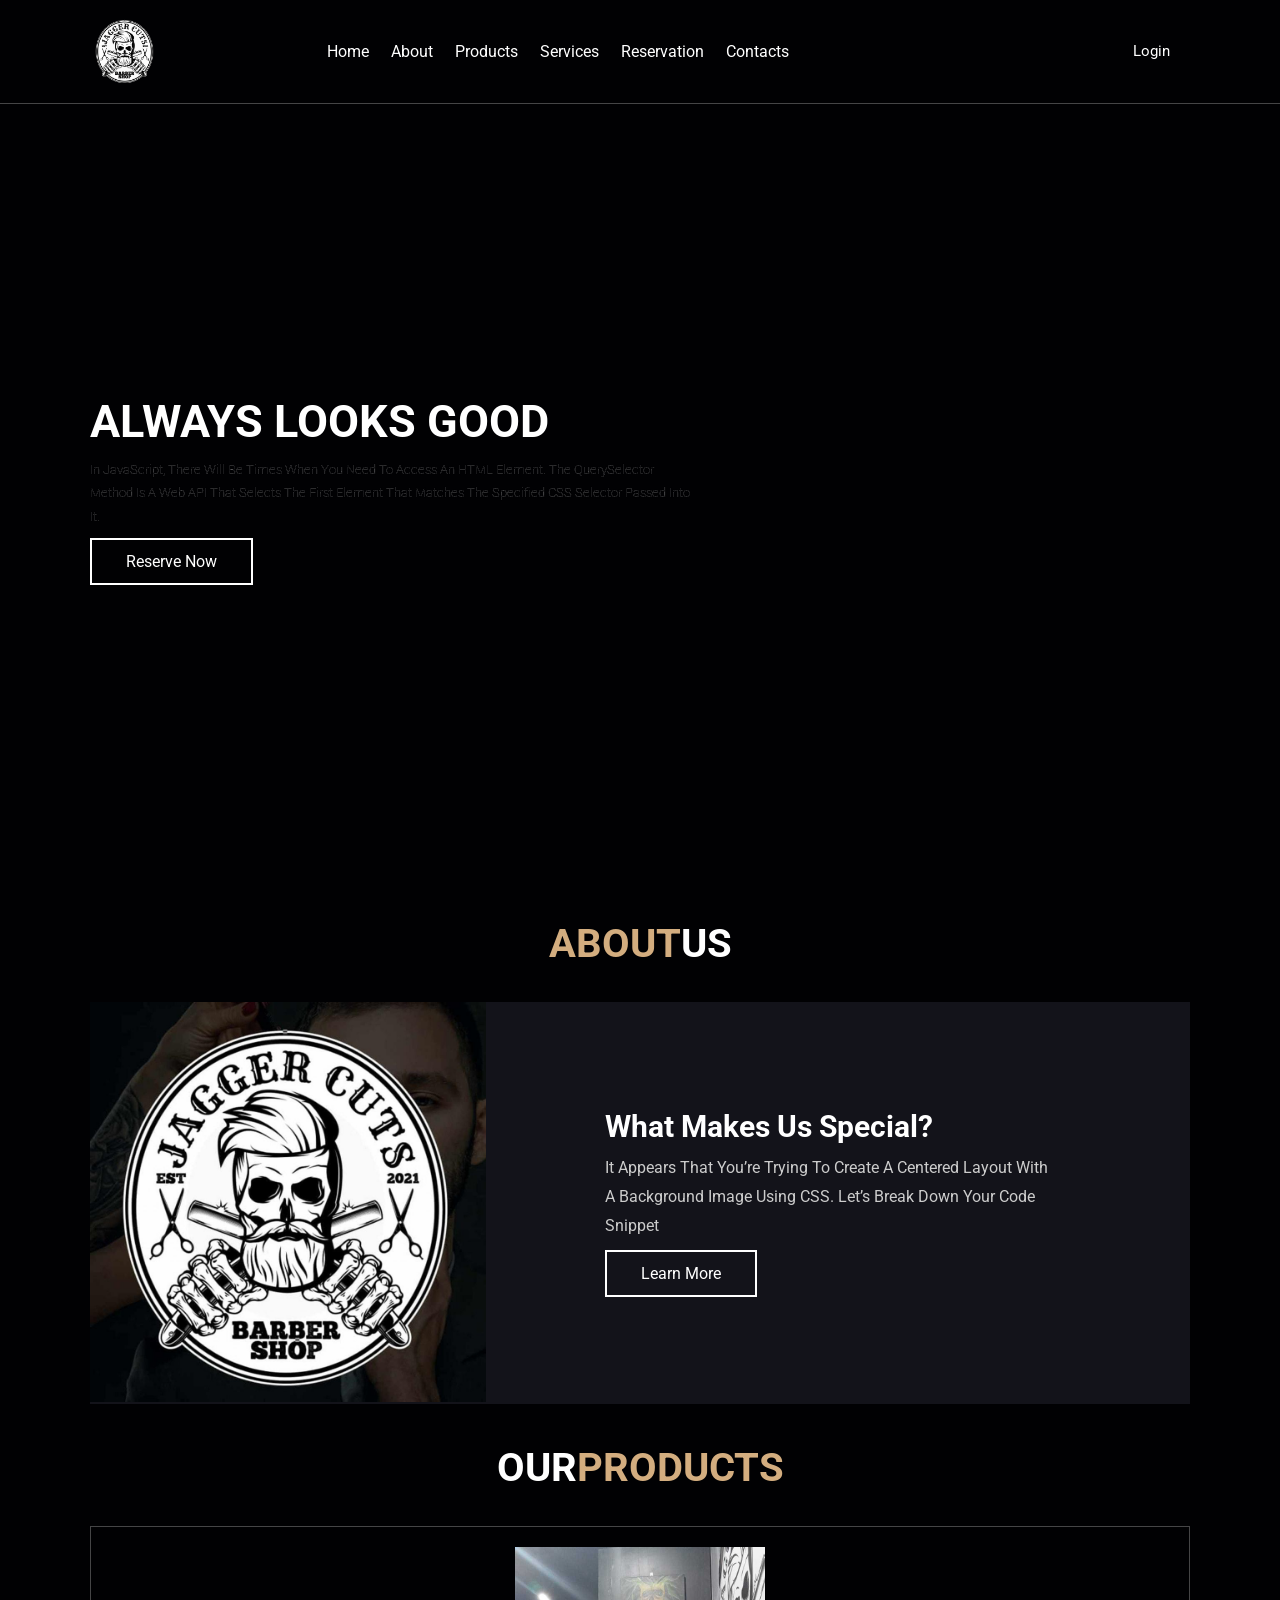
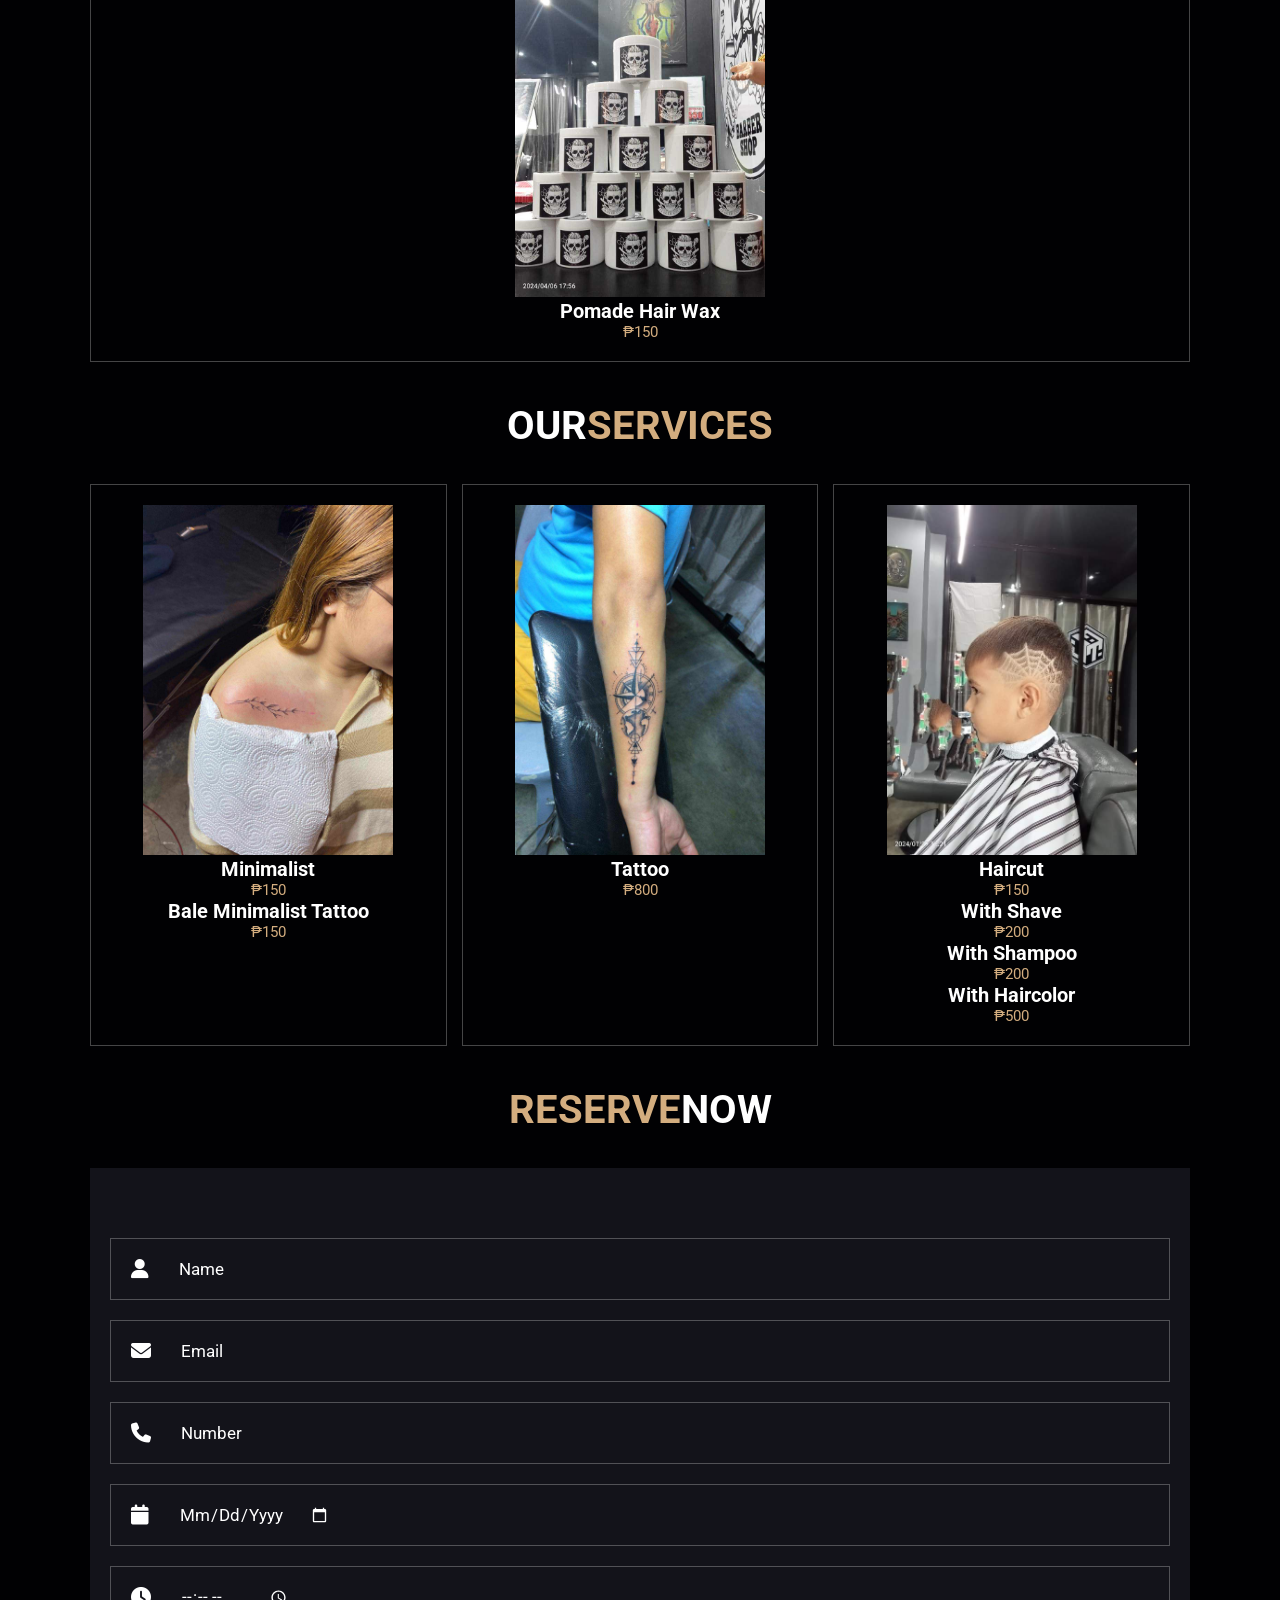
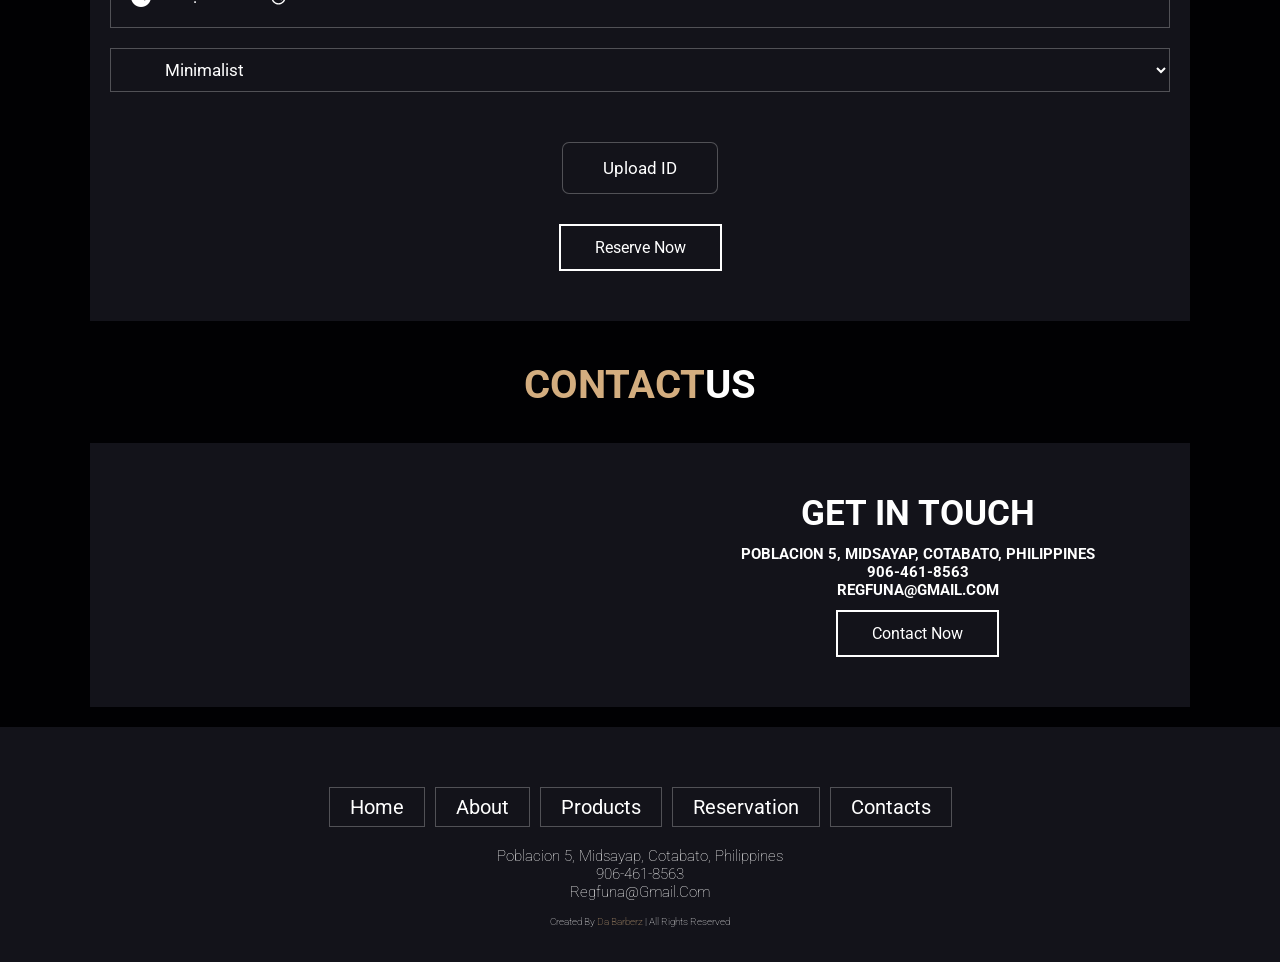
<file: index.html>
<!DOCTYPE html>
<html lang="en">
<head>
    <meta charset="UTF-8">
    <meta http-equiv="X-UA-Compatible" content="IE=edge">
    <meta name="viewport" content="width=device-width, inital-scale=1.0">
    <title>Jagger Cuts and Tattoo</title>
    
    <!--website's icon-->
    <link rel="icon" type="image/png" href="images-folder/logo.png">

    <!--font awesome cdn link-->
    <link rel="stylesheet" href="https://cdnjs.cloudflare.com/ajax/libs/font-awesome/6.5.1/css/all.min.css">
    
    <!---custom css file link---->
    <link rel="stylesheet" href="styles.css">

</head>
<body>
    
<!----header section starts---->

<header class="header">

    <a href="#" class="logo">
        <img src="images-folder/logo.png" width="70px">
    </a>

    <nav class="navbar">
        <a href="#home">home</a>
        <a href="#about">about</a>
        <a href="#products">products</a>
        <a href="#services">services</a>
        <a href="#booking">reservation</a>
        <a href="#contacts">contacts</a>
    </nav>

        <div class="icons">
            <div class="fas fa-bars" id="menu-btn">
            </div>
        </div>
    <div class="navbar1">
        <a href="#" onclick="showPersonDetails()">Login</a>
    </div>

    <div id="personModal" class="modal">
        <span class="close-btn" onclick="closePersonDetails()">&times;</span>

        <div id="loginModal">
            <div class="modal-content">
                <h2>Choose Login Type</h2>
        
                <button id="adminLoginBtn">Admin Login</button>
                <button id="userLoginBtn">User Login</button>
                <button id="ownerLoginBtn">Owner Login</button>
        
                <!-- Admin Login Form -->
                <div id="adminLoginForm" style="display:none;">
                    <h2>Admin Login Form</h2>
                    <form id="adminForm">
                        <input type="text" id="adminUsername" placeholder="Username">
                        <input type="password" id="adminPassword" placeholder="Password">
                        <button type="button" onclick="login('admin')">Login</button>
                    </form>
                </div>
                
                <!-- User Login Form -->
                <div id="userLoginForm" style="display:none;">
                    <h2>User Login Form</h2>
                    <form id="userForm">
                        <input type="text" id="userUsername" placeholder="Username">
                        <input type="password" id="userPassword" placeholder="Password">
                        <button type="button" onclick="login('user')">Login</button>
                    </form>
                </div>
        
                <!-- Owner Login Form -->
                <div id="ownerLoginForm" style="display:none;">
                    <h2>Owner Login Form</h2>
                    <form id="ownerForm">
                        <input type="text" id="ownerUsername" placeholder="Username">
                        <input type="password" id="ownerPassword" placeholder="Password">
                        <button type="button" onclick="login('owner')">Login</button>
                    </form>
                </div>
            </div>
        </div>
    </div>
</header>

<!---header section ends-->

<!---home section starts-->

<section class="home" id="home">

    <div class="content">
        <h3>Always looks good</h3>
        <p>In JavaScript, there will be times when you need to access an HTML element. The querySelector method is a web API that selects the first element that matches the specified CSS selector passed into it.</p>
        <a href="#booking" class="btn">Reserve Now</a>
    </div>
</section>

<!---home section ends-->

<!---about section starts-->

<section class="about" id="about">

    <h1 class="heading"><span>about</span>us</h1>

    <div class="row">

        <div class="image">
            <img src="images-folder/logo_1.jpg" width="400px">
        </div>

        <div class="content">
            <h3>What makes us special?</h3>
            <p>It appears that you’re trying to create a centered layout with a background image using CSS. Let’s break down your code snippet</p>
            <div class="hidden" id="additional-info">
                <p>This is additional information that slides down when you click on "Learn More".</p>
            </div>
            <a href="#" class="btn" id="learn-more-btn">Learn More</a>
        </div>

    </div>
</section>
<!---about section ends-->


<!---products section starts----->

<section class="products" id="products">

    <h1 class="heading">our<span>products</span></h1>

    <div class="box-container">
        <!--
        <div class="box">
            <div class="image">
                <img src="c:\Users\elvie\Downloads\afee0b4bec89fc7a9f8c9cb0728245f2.jpg" width="250px" height="350px" alt="">
            </div>
            <div class="content">
                <h3> hair wax</h3>
                <div class="stars">
                    <i class="fas fa-star"></i>
                    <i class="fas fa-star"></i>
                    <i class="fas fa-star"></i>
                    <i class="fas fa-star"></i>
                    <i class="fas fa-star-half-alt"></i>
                </div>
            <div class="price">₱200</div>
            </div>
        </div>
        -->

        <div class="box">
            <div class="image">
                <img src="images-folder/product-1.jpg" width="250px" height="350px" alt="">
            </div>
            <div class="content">
                <h3>Pomade Hair Wax</h3>
                
            <div class="price">₱150</div>
            </div>
        </div>

        <!--
        <div class="box">
            <div class="image">
                <img src="c:\Users\elvie\Downloads\afee0b4bec89fc7a9f8c9cb0728245f2.jpg" width="250px" height="350px" alt="">
            </div>
            <div class="content">
                <h3> mug</h3>
                <div class="stars">
                    <i class="fas fa-star"></i>
                    <i class="fas fa-star"></i>
                    <i class="fas fa-star"></i>
                    <i class="fas fa-star-half-alt"></i>
                </div>
            <div class="price">₱100</div>
            </div>
        </div>
        -->
    </div>
</section>


<!---products section ends----->

<!---services section starts----->
<section class="services" id="services"> 

    <h1 class="heading"> our<span>services</span></h1>

    <div class="box-container">

        <div class="box">
            <img src="images-folder/minimalist.jpg" width="250px" height="350px" alt="">
            <h3>Minimalist</h3>
            <div class="price">₱150</div>
            <h3>Bale Minimalist Tattoo</h3>
            <div class="price">₱150</div>
        </div>
        <div class="box">
            <img src="images-folder/tattoo.jpg" width="250px" height="350px" alt="">
            <h3>Tattoo</h3>
            <div class="price">₱800</div>
        </div>
        <div class="box">
            <img src="images-folder/service.jpg" width="250px" height="350px" alt="">
            <h3>Haircut</h3>
            <div class="price">₱150</div>
            <h3>With shave</h3>
            <div class="price">₱200</div>
            <h3>With shampoo</h3>
            <div class="price">₱200</div>
            <h3>With haircolor</h3>
            <div class="price">₱500</div>
        </div>
        
    </div>
</section>

 
<!---services section ends----->

<!---booking section starts----->

<section class="booking" id="booking">

    <h1 class="heading"> <span>reserve</span>now</h1>

    <div class="row">
        <form action="" method="post">
            <div class="inputBox">
                <span class="fas fa-user"></span>
                <input type="text" name="name" placeholder="Name">
            </div>

            <div class="inputBox">
                <span class="fas fa-envelope"></span>
                <input type="email" name="email" placeholder="Email">
            </div>

            <div class="inputBox">
                <span class="fas fa-phone"></span>
                <input type="tel" name="number" placeholder="Number">
            </div>

            <div class="inputWithIcon">
                <label for="availability" class="date-picker-label">
                    <span class="fas fa-calendar"></span>
                    <input type="date" id="availability" name="availability" placeholder="Availability">
                </label>
            </div>

            <div class="inputWithIcon">
                <label for="time" class="time-picker-label">
                    <span class="fas fa-clock time-picker-icon"></span>
                    <input type="time" id="time" name="time" placeholder="Time">
                </label>
            </div>

            <div class="inputBox">
                <span class="fas fa-bar"></span>
                <select id="services">
                    <option value="1">Minimalist</option>
                    <option value="2">Bale Minimalist Tattoo</option>
                    <option value="3">Tattoo</option>
                    <option value="4">HairCut</option>
                    <option value="5">HairCut with shave</option>
                    <option value="6">Haircut wiht haircolor</option>
                    <option value="7">HairCut with shampoo</option>
                </select>
            </div>

            <div class="upload-container">
                <label for="file-upload" class="custom-button">Upload ID</label>
                <input type="file" id="file-upload" accept="image/" onchange="previewImage(event)">
            </div>

            <div id="image-preview"></div>

            <button type="submit" name="send" class="btn">Reserve Now</button>
        </form>
    </div>
</section>
   
<!---booking ends here--->

<!---contact section starts----->

<section class="contacts" id="contacts">

    <h1 class="heading"> <span>contact</span>us</h1>

    <div class="row">

        <iframe class="map" src="https://www.google.com/maps/embed?pb=!1m17!1m12!1m3!1d247.39745675318113!2d124.53892297913605!3d7.199782656765955!2m3!1f0!2f0!3f0!3m2!1i1024!2i768!4f13.1!3m2!1m1!2zN8KwMTEnNTkuNiJOIDEyNMKwMzInMjEuMCJF!5e0!3m2!1sen!2sph!4v1709469690633!5m2!1sen!2sph" allowfullscreen="" loading="lazy"></iframe>
    
        <form action="" method="post" class="contacts"> 
            <h4>Get in touch</h4>
            <br>
            <div class="inputBox">
                <h3>Poblacion 5, Midsayap, Cotabato, Philippines</h3>
                <h3>906-461-8563</h3>
                <h3>regfuna@gmail.com</h3>
            </div>
            <br>
            <button type="submit" name="send" class="btn">Contact now</button>
        </form>

    </div>
</section>

<!---contact section ends----->

<!---footer section starts----->

<section class="footer">

    <div class="share">
        
    </div>

    <div class="links">
        <a href="#">home</a>
        <a href="#">about</a>
        <a href="#">products</a>
        <a href="#">reservation</a>
        <a href="#">contacts</a>
    </div>
    <div class="contact">
       <h3> Poblacion 5, Midsayap, Cotabato, Philippines</h3>
       <h3> 906-461-8563</h3>
       <h3> regfuna@gmail.com</h3>
    </div>
    <div class="credit">created by <span>da barberz</span> | all rights reserved</div>
</section>





<!----custom js file link---->
<script src="script.js"></script>

</body>
</html>
</file>
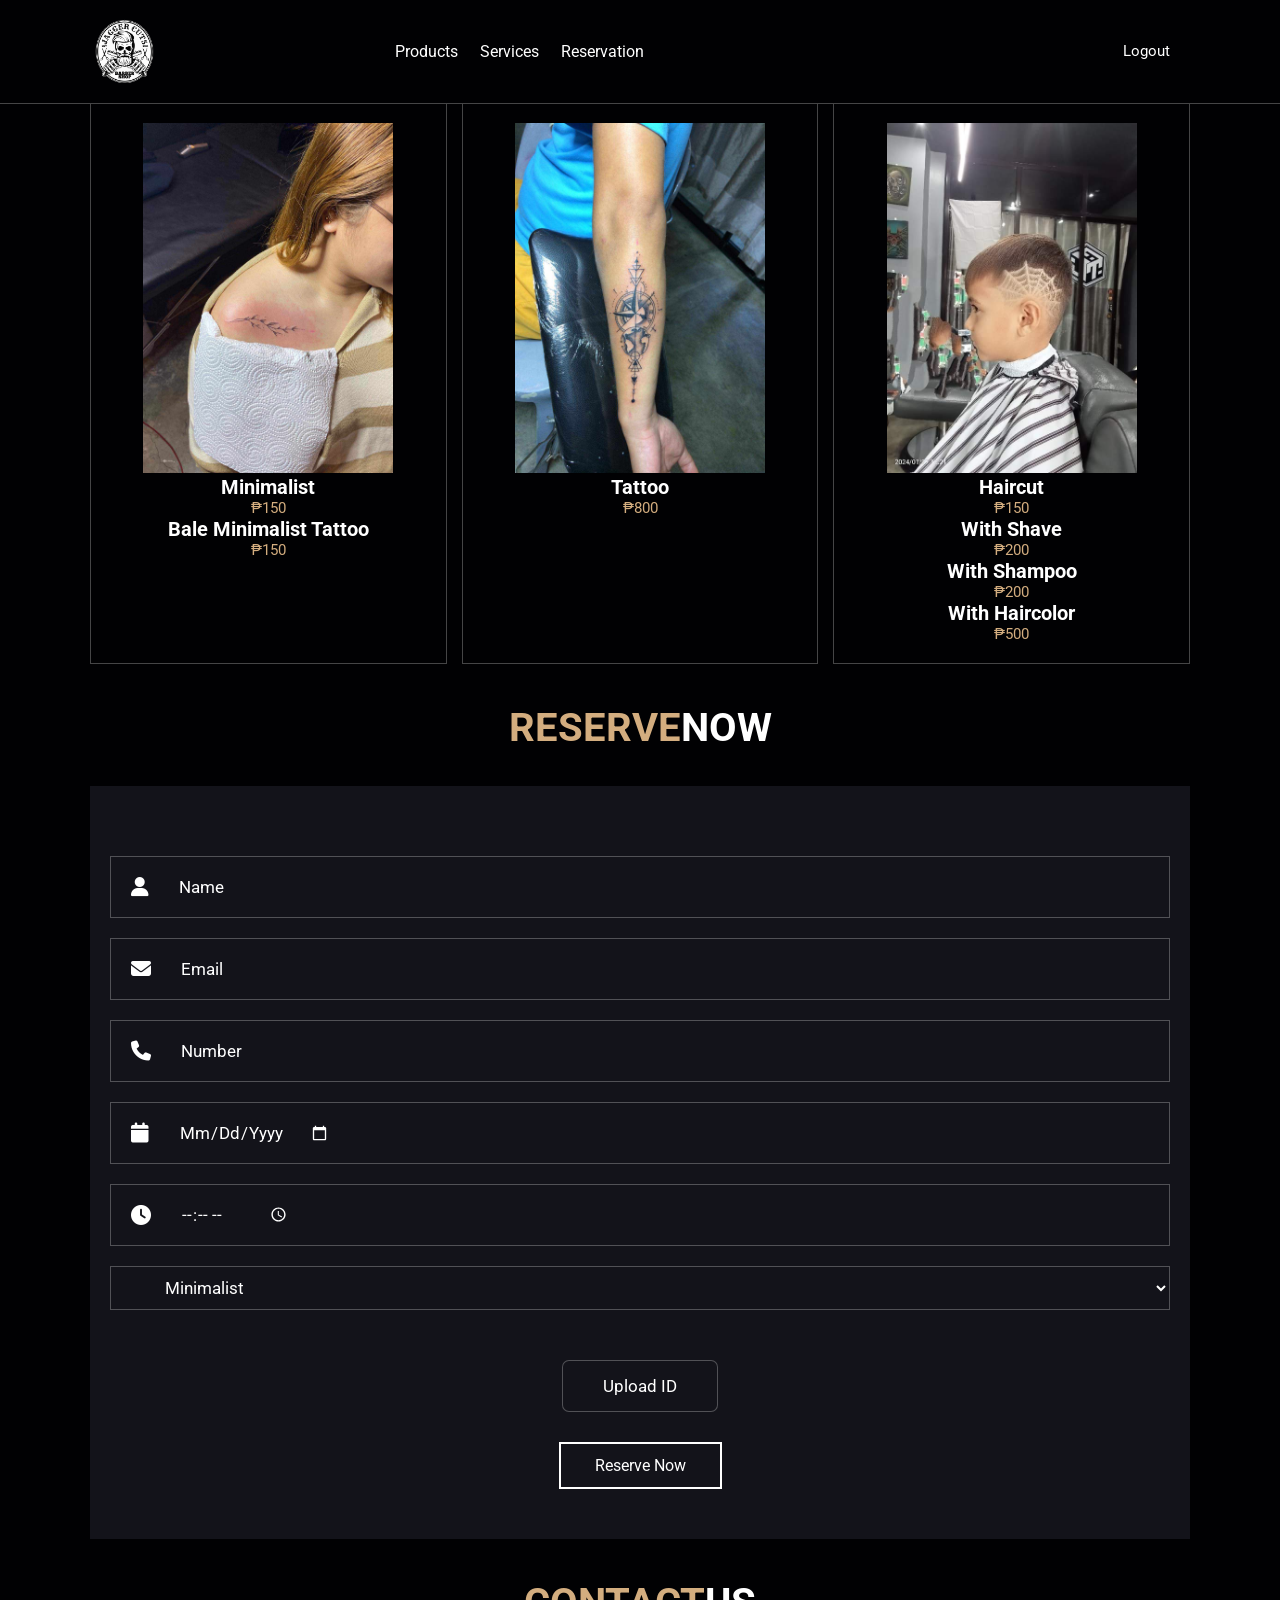
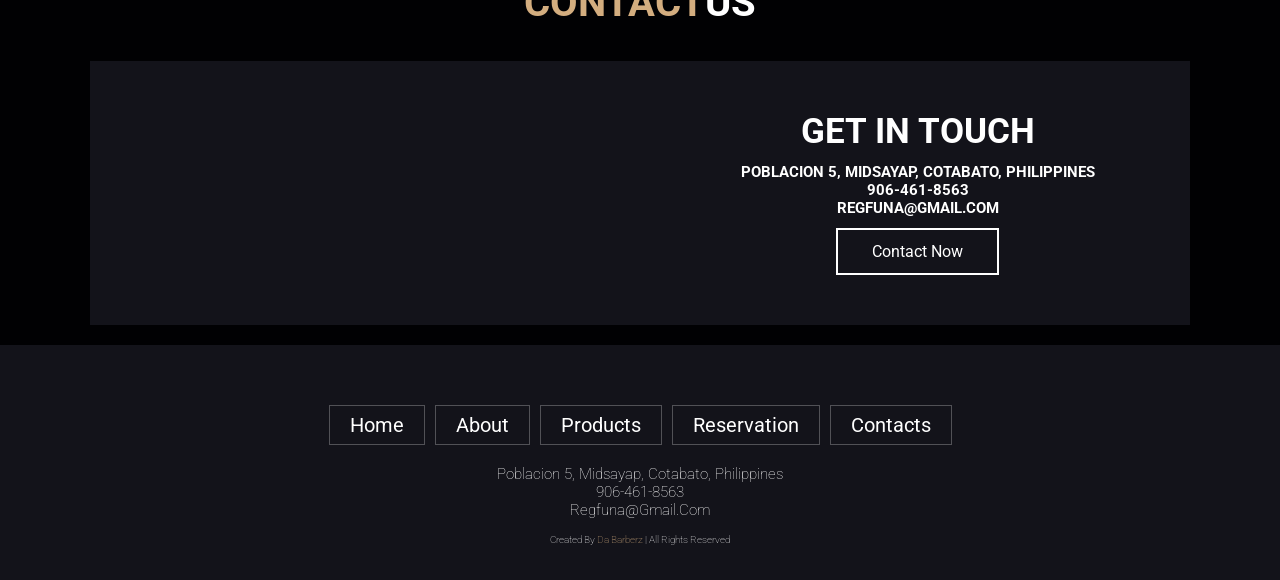
<file: admin.html>
<!DOCTYPE html>
<html lang="en">
<head>
    <meta charset="UTF-8">
    <meta http-equiv="X-UA-Compatible" content="IE=edge">
    <meta name="viewport" content="width=device-width, inital-scale=1.0">
    <title>Jagger Cuts and Tattoo</title>
    
    <!--website's icon-->
    <link rel="icon" type="image/png" href="images-folder/logo.png">

    <!--font awesome cdn link-->
    <link rel="stylesheet" href="https://cdnjs.cloudflare.com/ajax/libs/font-awesome/6.5.1/css/all.min.css">
    
    <!---custom css file link---->
    <link rel="stylesheet" href="styles.css">

</head>
<body>
    
<!----header section starts---->

<header class="header">

    <a href="#" class="logo">
        <img src="images-folder/logo.png" width="70px">
    </a>

    <nav class="navbar">
        <!--
        <a href="#home">home</a>
        <a href="#about">about</a>-->
        <a href="#products">products</a>
        <a href="#services">services</a>
        <a href="#booking">reservation</a>
        
    </nav>

        <div class="icons">
            <div class="fas fa-bars" id="menu-btn">
            </div>
        </div>
    <div class="navbar1">
        <a href="index.html">Logout</a>
    </div>

    <div id="personModal" class="modal">
        <span class="close-btn" onclick="closePersonDetails()">&times;</span>
        
        <div class="modal-content">
           
            <img src="images-folder/logo.png" alt="Person Image" class="person-image">
            <div>
                <h2>Owner</h2>
                <p>Owner's Details</p>
            </div>
        </div>
    </div>
</header>

<!---header section ends-->

<!--

<section class="home" id="home">

    <div class="content">
        <h3>Always looks good</h3>
        <p>In JavaScript, there will be times when you need to access an HTML element. The querySelector method is a web API that selects the first element that matches the specified CSS selector passed into it.</p>
        <a href="#booking" class="btn">Reserve Now</a>
    </div>
</section>

--home section end--

--about section starts--

<section class="about" id="about">

    <h1 class="heading"><span>about</span>us</h1>

    <div class="row">

        <div class="image">
            <img src="images-folder/logo_1.jpg" width="400px">
        </div>

        <div class="content">
            <h3>What makes us special?</h3>
            <p>It appears that you’re trying to create a centered layout with a background image using CSS. Let’s break down your code snippet</p>
            <div class="hidden" id="additional-info">
                <p>This is additional information that slides down when you click on "Learn More".</p>
            </div>
            <a href="#" class="btn" id="learn-more-btn">Learn More</a>
        </div>

    </div>
</section>
-about section ends




<section class="products" id="products">

    <h1 class="heading">our<span>products</span></h1>

    <div class="box-container">
        <!--
        <div class="box">
            <div class="image">
                <img src="c:\Users\elvie\Downloads\afee0b4bec89fc7a9f8c9cb0728245f2.jpg" width="250px" height="350px" alt="">
            </div>
            <div class="content">
                <h3> hair wax</h3>
                <div class="stars">
                    <i class="fas fa-star"></i>
                    <i class="fas fa-star"></i>
                    <i class="fas fa-star"></i>
                    <i class="fas fa-star"></i>
                    <i class="fas fa-star-half-alt"></i>
                </div>
            <div class="price">₱200</div>
            </div>
        </div>
        <div class="box">
            <div class="image">
                <img src="images-folder/product-1.jpg" width="250px" height="350px" alt="">
            </div>
            <div class="content">
                <h3>Pomade Hair Wax</h3>
                
            <div class="price">₱150</div>
            </div>
        </div>

        
        <div class="box">
            <div class="image">
                <img src="c:\Users\elvie\Downloads\afee0b4bec89fc7a9f8c9cb0728245f2.jpg" width="250px" height="350px" alt="">
            </div>
            <div class="content">
                <h3> mug</h3>
                <div class="stars">
                    <i class="fas fa-star"></i>
                    <i class="fas fa-star"></i>
                    <i class="fas fa-star"></i>
                    <i class="fas fa-star-half-alt"></i>
                </div>
            <div class="price">₱100</div>
            </div>
        </div>
        -->
    </div>
</section>


<!---products section ends----->

<!---services section starts----->
<section class="services" id="services"> 

    <h1 class="heading"> our<span>services</span></h1>

    <div class="box-container">

        <div class="box">
            <img src="images-folder/minimalist.jpg" width="250px" height="350px" alt="">
            <h3>Minimalist</h3>
            <div class="price">₱150</div>
            <h3>Bale Minimalist Tattoo</h3>
            <div class="price">₱150</div>
        </div>
        <div class="box">
            <img src="images-folder/tattoo.jpg" width="250px" height="350px" alt="">
            <h3>Tattoo</h3>
            <div class="price">₱800</div>
        </div>
        <div class="box">
            <img src="images-folder/service.jpg" width="250px" height="350px" alt="">
            <h3>Haircut</h3>
            <div class="price">₱150</div>
            <h3>With shave</h3>
            <div class="price">₱200</div>
            <h3>With shampoo</h3>
            <div class="price">₱200</div>
            <h3>With haircolor</h3>
            <div class="price">₱500</div>
        </div>
        
    </div>
</section>

 
<!---services section ends----->

<!---booking section starts----->

<section class="booking" id="booking">

    <h1 class="heading"> <span>reserve</span>now</h1>

    <div class="row">
        <form action="" method="post">
            <div class="inputBox">
                <span class="fas fa-user"></span>
                <input type="text" name="name" placeholder="Name">
            </div>

            <div class="inputBox">
                <span class="fas fa-envelope"></span>
                <input type="email" name="email" placeholder="Email">
            </div>

            <div class="inputBox">
                <span class="fas fa-phone"></span>
                <input type="tel" name="number" placeholder="Number">
            </div>

            <div class="inputWithIcon">
                <label for="availability" class="date-picker-label">
                    <span class="fas fa-calendar"></span>
                    <input type="date" id="availability" name="availability" placeholder="Availability">
                </label>
            </div>

            <div class="inputWithIcon">
                <label for="time" class="time-picker-label">
                    <span class="fas fa-clock time-picker-icon"></span>
                    <input type="time" id="time" name="time" placeholder="Time">
                </label>
            </div>

            <div class="inputBox">
                <span class="fas fa-bar"></span>
                <select id="services">
                    <option value="1">Minimalist</option>
                    <option value="2">Bale Minimalist Tattoo</option>
                    <option value="3">Tattoo</option>
                    <option value="4">HairCut</option>
                    <option value="5">HairCut with shave</option>
                    <option value="6">Haircut wiht haircolor</option>
                    <option value="7">HairCut with shampoo</option>
                </select>
            </div>

            <div class="upload-container">
                <label for="file-upload" class="custom-button">Upload ID</label>
                <input type="file" id="file-upload" accept="image/" onchange="previewImage(event)">
            </div>

            <div id="image-preview"></div>

            <button type="submit" name="send" class="btn">Reserve Now</button>
        </form>
    </div>
</section>
   
<!---booking ends here--->

<!---contact section starts----->

<section class="contacts" id="contacts">

    <h1 class="heading"> <span>contact</span>us</h1>

    <div class="row">

        <iframe class="map" src="https://www.google.com/maps/embed?pb=!1m17!1m12!1m3!1d247.39745675318113!2d124.53892297913605!3d7.199782656765955!2m3!1f0!2f0!3f0!3m2!1i1024!2i768!4f13.1!3m2!1m1!2zN8KwMTEnNTkuNiJOIDEyNMKwMzInMjEuMCJF!5e0!3m2!1sen!2sph!4v1709469690633!5m2!1sen!2sph" allowfullscreen="" loading="lazy"></iframe>
    
        <form action="" method="post" class="contacts"> 
            <h4>Get in touch</h4>
            <br>
            <div class="inputBox">
                <h3>Poblacion 5, Midsayap, Cotabato, Philippines</h3>
                <h3>906-461-8563</h3>
                <h3>regfuna@gmail.com</h3>
            </div>
            <br>
            <button type="submit" name="send" class="btn">Contact now</button>
        </form>

    </div>
</section>

<!---contact section ends----->

<!---footer section starts----->

<section class="footer">

    <div class="share">
        
    </div>

    <div class="links">
        <a href="#">home</a>
        <a href="#">about</a>
        <a href="#">products</a>
        <a href="#">reservation</a>
        <a href="#">contacts</a>
    </div>
    <div class="contact">
       <h3> Poblacion 5, Midsayap, Cotabato, Philippines</h3>
       <h3> 906-461-8563</h3>
       <h3> regfuna@gmail.com</h3>
    </div>
    <div class="credit">created by <span>da barberz</span> | all rights reserved</div>
</section>





<!----custom js file link---->
<script src="script.js"></script>

</body>
</html>
</file>
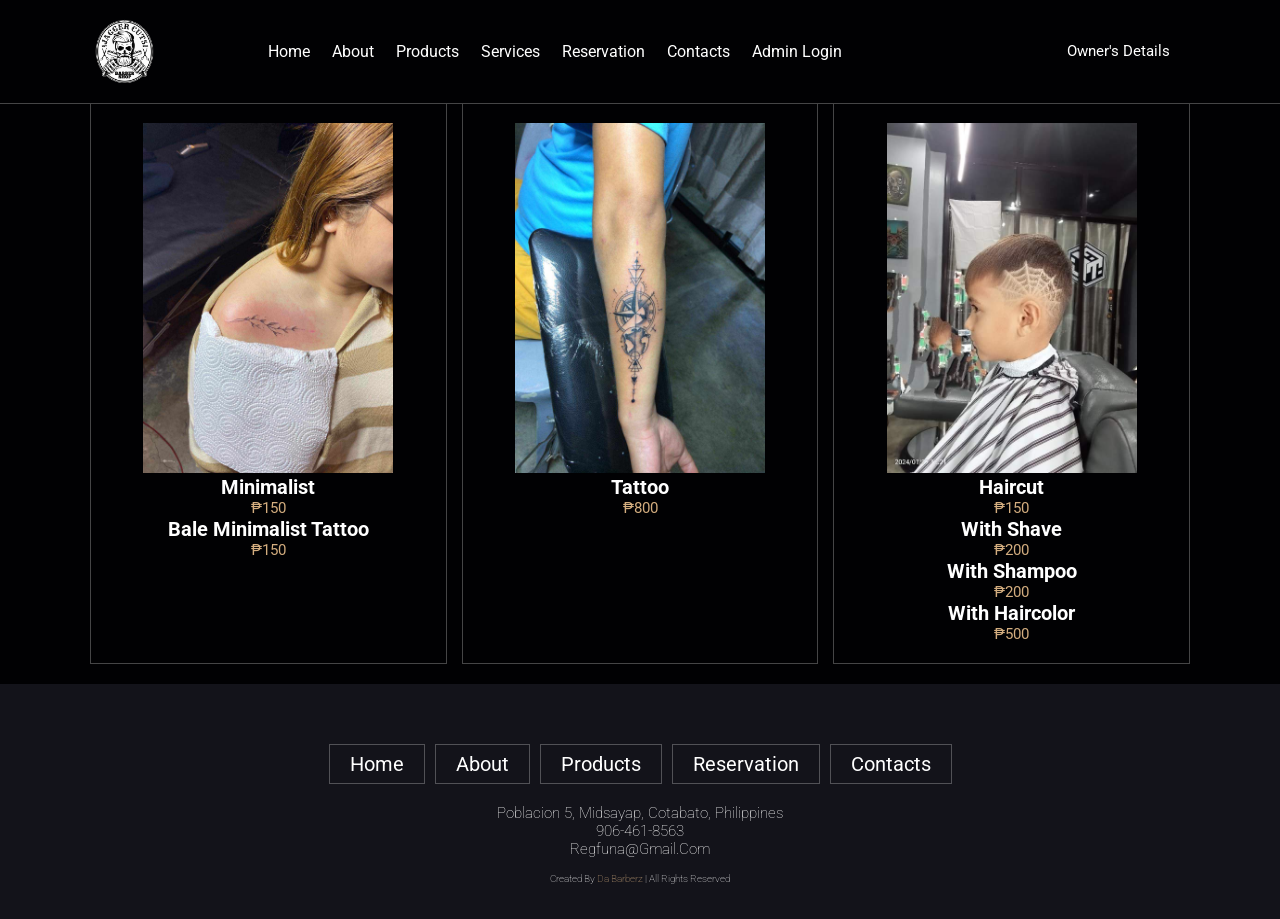
<file: owner.html>
<!DOCTYPE html>
<html lang="en">
<head>
    <meta charset="UTF-8">
    <meta http-equiv="X-UA-Compatible" content="IE=edge">
    <meta name="viewport" content="width=device-width, inital-scale=1.0">
    <title>Jagger Cuts and Tattoo</title>
    
    <!--website's icon-->
    <link rel="icon" type="image/png" href="images-folder/logo.png">

    <!--font awesome cdn link-->
    <link rel="stylesheet" href="https://cdnjs.cloudflare.com/ajax/libs/font-awesome/6.5.1/css/all.min.css">
    
    <!---custom css file link---->
    <link rel="stylesheet" href="styles.css">

</head>
<body>
    
<!----header section starts---->

<header class="header">

    <a href="#" class="logo">
        <img src="images-folder/logo.png" width="70px">
    </a>

    <nav class="navbar">
        <a href="#home">home</a>
        <a href="#about">about</a>
        <a href="#products">products</a>
        <a href="#services">services</a>
        <a href="#booking">reservation</a>
        <a href="#contacts">contacts</a>
        <a href="#">Admin Login</a>
    </nav>

        <div class="icons">
            <div class="fas fa-bars" id="menu-btn">
            </div>
        </div>
    <div class="navbar1">
        <a href="#" onclick="showPersonDetails()">Owner's Details</a>
    </div>

    <div id="personModal" class="modal">
        <span class="close-btn" onclick="closePersonDetails()">&times;</span>
        
        <div class="modal-content">
           
            <img src="images-folder/logo.png" alt="Person Image" class="person-image">
            <div>
                <h2>Owner</h2>
                <p>Owner's Details</p>
            </div>
        </div>
    </div>
</header>

<!---header section ends-->

<!--

<section class="home" id="home">

    <div class="content">
        <h3>Always looks good</h3>
        <p>In JavaScript, there will be times when you need to access an HTML element. The querySelector method is a web API that selects the first element that matches the specified CSS selector passed into it.</p>
        <a href="#booking" class="btn">Reserve Now</a>
    </div>
</section>

--home section end--

--about section starts--

<section class="about" id="about">

    <h1 class="heading"><span>about</span>us</h1>

    <div class="row">

        <div class="image">
            <img src="images-folder/logo_1.jpg" width="400px">
        </div>

        <div class="content">
            <h3>What makes us special?</h3>
            <p>It appears that you’re trying to create a centered layout with a background image using CSS. Let’s break down your code snippet</p>
            <div class="hidden" id="additional-info">
                <p>This is additional information that slides down when you click on "Learn More".</p>
            </div>
            <a href="#" class="btn" id="learn-more-btn">Learn More</a>
        </div>

    </div>
</section>
-about section ends




<section class="products" id="products">

    <h1 class="heading">our<span>products</span></h1>

    <div class="box-container">
        <!--
        <div class="box">
            <div class="image">
                <img src="c:\Users\elvie\Downloads\afee0b4bec89fc7a9f8c9cb0728245f2.jpg" width="250px" height="350px" alt="">
            </div>
            <div class="content">
                <h3> hair wax</h3>
                <div class="stars">
                    <i class="fas fa-star"></i>
                    <i class="fas fa-star"></i>
                    <i class="fas fa-star"></i>
                    <i class="fas fa-star"></i>
                    <i class="fas fa-star-half-alt"></i>
                </div>
            <div class="price">₱200</div>
            </div>
        </div>
        <div class="box">
            <div class="image">
                <img src="images-folder/product-1.jpg" width="250px" height="350px" alt="">
            </div>
            <div class="content">
                <h3>Pomade Hair Wax</h3>
                
            <div class="price">₱150</div>
            </div>
        </div>

        
        <div class="box">
            <div class="image">
                <img src="c:\Users\elvie\Downloads\afee0b4bec89fc7a9f8c9cb0728245f2.jpg" width="250px" height="350px" alt="">
            </div>
            <div class="content">
                <h3> mug</h3>
                <div class="stars">
                    <i class="fas fa-star"></i>
                    <i class="fas fa-star"></i>
                    <i class="fas fa-star"></i>
                    <i class="fas fa-star-half-alt"></i>
                </div>
            <div class="price">₱100</div>
            </div>
        </div>
        -->
    </div>
</section>


<!---products section ends----->

<!---services section starts----->
<section class="services" id="services"> 

    <h1 class="heading"> our<span>services</span></h1>

    <div class="box-container">

        <div class="box">
            <img src="images-folder/minimalist.jpg" width="250px" height="350px" alt="">
            <h3>Minimalist</h3>
            <div class="price">₱150</div>
            <h3>Bale Minimalist Tattoo</h3>
            <div class="price">₱150</div>
        </div>
        <div class="box">
            <img src="images-folder/tattoo.jpg" width="250px" height="350px" alt="">
            <h3>Tattoo</h3>
            <div class="price">₱800</div>
        </div>
        <div class="box">
            <img src="images-folder/service.jpg" width="250px" height="350px" alt="">
            <h3>Haircut</h3>
            <div class="price">₱150</div>
            <h3>With shave</h3>
            <div class="price">₱200</div>
            <h3>With shampoo</h3>
            <div class="price">₱200</div>
            <h3>With haircolor</h3>
            <div class="price">₱500</div>
        </div>
        
    </div>
</section>

 
<!---services section ends----->

<!---booking section starts-----

<section class="booking" id="booking">

    <h1 class="heading"> <span>reserve</span>now</h1>

    <div class="row">
        <form action="" method="post">
            <div class="inputBox">
                <span class="fas fa-user"></span>
                <input type="text" name="name" placeholder="Name">
            </div>

            <div class="inputBox">
                <span class="fas fa-envelope"></span>
                <input type="email" name="email" placeholder="Email">
            </div>

            <div class="inputBox">
                <span class="fas fa-phone"></span>
                <input type="tel" name="number" placeholder="Number">
            </div>

            <div class="inputWithIcon">
                <label for="availability" class="date-picker-label">
                    <span class="fas fa-calendar"></span>
                    <input type="date" id="availability" name="availability" placeholder="Availability">
                </label>
            </div>

            <div class="inputWithIcon">
                <label for="time" class="time-picker-label">
                    <span class="fas fa-clock time-picker-icon"></span>
                    <input type="time" id="time" name="time" placeholder="Time">
                </label>
            </div>

            <div class="inputBox">
                <span class="fas fa-bar"></span>
                <select id="services">
                    <option value="1">Minimalist</option>
                    <option value="2">Bale Minimalist Tattoo</option>
                    <option value="3">Tattoo</option>
                    <option value="4">HairCut</option>
                    <option value="5">HairCut with shave</option>
                    <option value="6">Haircut wiht haircolor</option>
                    <option value="7">HairCut with shampoo</option>
                </select>
            </div>

            <div class="upload-container">
                <label for="file-upload" class="custom-button">Upload ID</label>
                <input type="file" id="file-upload" accept="image/" onchange="previewImage(event)">
            </div>

            <div id="image-preview"></div>

            <button type="submit" name="send" class="btn">Reserve Now</button>
        </form>
    </div>
</section>
   
--booking ends here--->

<!---contact section starts----

<section class="contacts" id="contacts">

    <h1 class="heading"> <span>contact</span>us</h1>

    <div class="row">

        <iframe class="map" src="https://www.google.com/maps/embed?pb=!1m17!1m12!1m3!1d247.39745675318113!2d124.53892297913605!3d7.199782656765955!2m3!1f0!2f0!3f0!3m2!1i1024!2i768!4f13.1!3m2!1m1!2zN8KwMTEnNTkuNiJOIDEyNMKwMzInMjEuMCJF!5e0!3m2!1sen!2sph!4v1709469690633!5m2!1sen!2sph" allowfullscreen="" loading="lazy"></iframe>
    
        <form action="" method="post" class="contacts"> 
            <h4>Get in touch</h4>
            <br>
            <div class="inputBox">
                <h3>Poblacion 5, Midsayap, Cotabato, Philippines</h3>
                <h3>906-461-8563</h3>
                <h3>regfuna@gmail.com</h3>
            </div>
            <br>
            <button type="submit" name="send" class="btn">Contact now</button>
        </form>

    </div>
</section>

--contact section ends----->

<!---footer section starts----->

<section class="footer">

    <div class="share">
        
    </div>

    <div class="links">
        <a href="#">home</a>
        <a href="#">about</a>
        <a href="#">products</a>
        <a href="#">reservation</a>
        <a href="#">contacts</a>
    </div>
    <div class="contact">
       <h3> Poblacion 5, Midsayap, Cotabato, Philippines</h3>
       <h3> 906-461-8563</h3>
       <h3> regfuna@gmail.com</h3>
    </div>
    <div class="credit">created by <span>da barberz</span> | all rights reserved</div>
</section>





<!----custom js file link---->
<script src="script.js"></script>

</body>
</html>
</file>
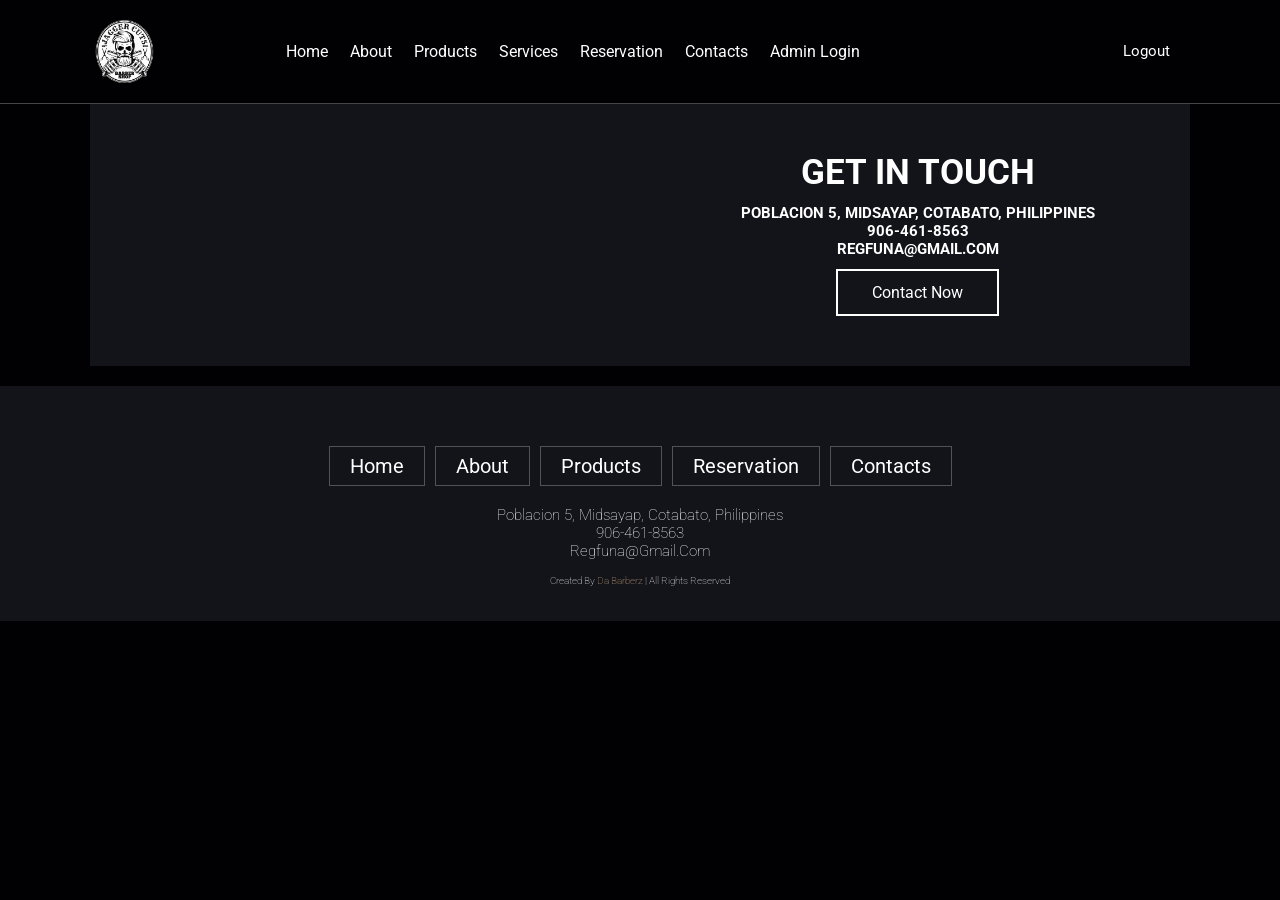
<file: user.html>
<!DOCTYPE html>
<html lang="en">
<head>
    <meta charset="UTF-8">
    <meta http-equiv="X-UA-Compatible" content="IE=edge">
    <meta name="viewport" content="width=device-width, inital-scale=1.0">
    <title>Jagger Cuts and Tattoo</title>
    
    <!--website's icon-->
    <link rel="icon" type="image/png" href="images-folder/logo.png">

    <!--font awesome cdn link-->
    <link rel="stylesheet" href="https://cdnjs.cloudflare.com/ajax/libs/font-awesome/6.5.1/css/all.min.css">
    
    <!---custom css file link---->
    <link rel="stylesheet" href="styles.css">

</head>
<body>
    
<!----header section starts---->

<header class="header">

    <a href="#" class="logo">
        <img src="images-folder/logo.png" width="70px">
    </a>

    <nav class="navbar">
        <a href="#home">home</a>
        <a href="#about">about</a>
        <a href="#products">products</a>
        <a href="#services">services</a>
        <a href="#booking">reservation</a>
        <a href="#contacts">contacts</a>
        <a href="#">Admin Login</a>
    </nav>

        <div class="icons">
            <div class="fas fa-bars" id="menu-btn">
            </div>
        </div>
    <div class="navbar1">
        <a href="index.html">Logout</a>
    </div>

    <div id="personModal" class="modal">
        <span class="close-btn" onclick="closePersonDetails()">&times;</span>
        
        <div class="modal-content">
           
            <img src="images-folder/logo.png" alt="Person Image" class="person-image">
            <div>
                <h2>Owner</h2>
                <p>Owner's Details</p>
            </div>
        </div>
    </div>
</header>

<!---header section ends-->

<!--

<section class="home" id="home">

    <div class="content">
        <h3>Always looks good</h3>
        <p>In JavaScript, there will be times when you need to access an HTML element. The querySelector method is a web API that selects the first element that matches the specified CSS selector passed into it.</p>
        <a href="#booking" class="btn">Reserve Now</a>
    </div>
</section>

--home section end--

--about section starts--

<section class="about" id="about">

    <h1 class="heading"><span>about</span>us</h1>

    <div class="row">

        <div class="image">
            <img src="images-folder/logo_1.jpg" width="400px">
        </div>

        <div class="content">
            <h3>What makes us special?</h3>
            <p>It appears that you’re trying to create a centered layout with a background image using CSS. Let’s break down your code snippet</p>
            <div class="hidden" id="additional-info">
                <p>This is additional information that slides down when you click on "Learn More".</p>
            </div>
            <a href="#" class="btn" id="learn-more-btn">Learn More</a>
        </div>

    </div>
</section>
-about section ends




<section class="products" id="products">

    <h1 class="heading">our<span>products</span></h1>

    <div class="box-container">
        
        <div class="box">
            <div class="image">
                <img src="c:\Users\elvie\Downloads\afee0b4bec89fc7a9f8c9cb0728245f2.jpg" width="250px" height="350px" alt="">
            </div>
            <div class="content">
                <h3> hair wax</h3>
                <div class="stars">
                    <i class="fas fa-star"></i>
                    <i class="fas fa-star"></i>
                    <i class="fas fa-star"></i>
                    <i class="fas fa-star"></i>
                    <i class="fas fa-star-half-alt"></i>
                </div>
            <div class="price">₱200</div>
            </div>
        </div>
        <div class="box">
            <div class="image">
                <img src="images-folder/product-1.jpg" width="250px" height="350px" alt="">
            </div>
            <div class="content">
                <h3>Pomade Hair Wax</h3>
                
            <div class="price">₱150</div>
            </div>
        </div>

        
        <div class="box">
            <div class="image">
                <img src="c:\Users\elvie\Downloads\afee0b4bec89fc7a9f8c9cb0728245f2.jpg" width="250px" height="350px" alt="">
            </div>
            <div class="content">
                <h3> mug</h3>
                <div class="stars">
                    <i class="fas fa-star"></i>
                    <i class="fas fa-star"></i>
                    <i class="fas fa-star"></i>
                    <i class="fas fa-star-half-alt"></i>
                </div>
            <div class="price">₱100</div>
            </div>
        </div>
        -->
    </div>
</section>


<!---products section ends----->

<!---services section starts-----
<section class="services" id="services"> 

    <h1 class="heading"> our<span>services</span></h1>

    <div class="box-container">

        <div class="box">
            <img src="images-folder/minimalist.jpg" width="250px" height="350px" alt="">
            <h3>Minimalist</h3>
            <div class="price">₱150</div>
            <h3>Bale Minimalist Tattoo</h3>
            <div class="price">₱150</div>
        </div>
        <div class="box">
            <img src="images-folder/tattoo.jpg" width="250px" height="350px" alt="">
            <h3>Tattoo</h3>
            <div class="price">₱800</div>
        </div>
        <div class="box">
            <img src="images-folder/service.jpg" width="250px" height="350px" alt="">
            <h3>Haircut</h3>
            <div class="price">₱150</div>
            <h3>With shave</h3>
            <div class="price">₱200</div>
            <h3>With shampoo</h3>
            <div class="price">₱200</div>
            <h3>With haircolor</h3>
            <div class="price">₱500</div>
        </div>
        
    </div>
</section>

 
--services section ends----->

<!---booking section starts---

<section class="booking" id="booking">

    <h1 class="heading"> <span>reserve</span>now</h1>

    <div class="row">
        <form action="" method="post">
            <div class="inputBox">
                <span class="fas fa-user"></span>
                <input type="text" name="name" placeholder="Name">
            </div>

            <div class="inputBox">
                <span class="fas fa-envelope"></span>
                <input type="email" name="email" placeholder="Email">
            </div>

            <div class="inputBox">
                <span class="fas fa-phone"></span>
                <input type="tel" name="number" placeholder="Number">
            </div>

            <div class="inputWithIcon">
                <label for="availability" class="date-picker-label">
                    <span class="fas fa-calendar"></span>
                    <input type="date" id="availability" name="availability" placeholder="Availability">
                </label>
            </div>

            <div class="inputWithIcon">
                <label for="time" class="time-picker-label">
                    <span class="fas fa-clock time-picker-icon"></span>
                    <input type="time" id="time" name="time" placeholder="Time">
                </label>
            </div>

            <div class="inputBox">
                <span class="fas fa-bar"></span>
                <select id="services">
                    <option value="1">Minimalist</option>
                    <option value="2">Bale Minimalist Tattoo</option>
                    <option value="3">Tattoo</option>
                    <option value="4">HairCut</option>
                    <option value="5">HairCut with shave</option>
                    <option value="6">Haircut wiht haircolor</option>
                    <option value="7">HairCut with shampoo</option>
                </select>
            </div>

            <div class="upload-container">
                <label for="file-upload" class="custom-button">Upload ID</label>
                <input type="file" id="file-upload" accept="image/" onchange="previewImage(event)">
            </div>

            <div id="image-preview"></div>

            <button type="submit" name="send" class="btn">Reserve Now</button>
        </form>
    </div>
</section>
   
<-booking ends here--->

<!---contact section starts----->

<section class="contacts" id="contacts">

    <h1 class="heading"> <span>contact</span>us</h1>

    <div class="row">

        <iframe class="map" src="https://www.google.com/maps/embed?pb=!1m17!1m12!1m3!1d247.39745675318113!2d124.53892297913605!3d7.199782656765955!2m3!1f0!2f0!3f0!3m2!1i1024!2i768!4f13.1!3m2!1m1!2zN8KwMTEnNTkuNiJOIDEyNMKwMzInMjEuMCJF!5e0!3m2!1sen!2sph!4v1709469690633!5m2!1sen!2sph" allowfullscreen="" loading="lazy"></iframe>
    
        <form action="" method="post" class="contacts"> 
            <h4>Get in touch</h4>
            <br>
            <div class="inputBox">
                <h3>Poblacion 5, Midsayap, Cotabato, Philippines</h3>
                <h3>906-461-8563</h3>
                <h3>regfuna@gmail.com</h3>
            </div>
            <br>
            <button type="submit" name="send" class="btn">Contact now</button>
        </form>

    </div>
</section>

<!---contact section ends----->

<!---footer section starts----->

<section class="footer">

    <div class="share">
        
    </div>

    <div class="links">
        <a href="#">home</a>
        <a href="#">about</a>
        <a href="#">products</a>
        <a href="#">reservation</a>
        <a href="#">contacts</a>
    </div>
    <div class="contact">
       <h3> Poblacion 5, Midsayap, Cotabato, Philippines</h3>
       <h3> 906-461-8563</h3>
       <h3> regfuna@gmail.com</h3>
    </div>
    <div class="credit">created by <span>da barberz</span> | all rights reserved</div>
</section>





<!----custom js file link---->
<script src="script.js"></script>

</body>
</html>
</file>
<file: styles.css>
@import url('https://fonts.googleapis.com/css2?family=Roboto:ital,wght@0,900;1,100;1,300;1,400;1,500;1,700;1,900&display=swap');

:root{
    --main-color:#d3ad7f;
    --black: #13131a;
    --bg:#010103;
    --border:.1rem solid rgba(225,225,225,.3);
}

::-webkit-calendar-picker-indicator {
    filter: invert(1);
}

*{
    font-family: 'roboto', sans-serif;
    margin: 0; padding: 0;
    box-sizing: border-box;
    outline: none; border: none;
    text-decoration: none;
    text-transform: capitalize;
    transition: .2s linear;
}

html{
    font-size: 62.5%;
    overflow-x: hidden;
    scroll-padding-top: 9rem;
    scroll-behavior: smooth;
}

html::-webkit-scrollbar{
    width: .8rem;
}

html::-webkit-scrollbar-track{
    background:transparent;
}

html::-webkit-scrollbar-thumb{
    background: white;
    border-radius: 5rem;
}

body{
    background: var(--bg);
}

section{
    padding: 2rem 7%;
}

.heading{
    text-align: center;
    color: white;
    text-transform: uppercase;
    padding-bottom: 3.5rem;
    font-size: 4rem;
}

.heading span{
    color: var(--main-color);
    text-transform: uppercase;
}

.btn{
    display: inline-block;
    text-decoration: none;
    color: white;
    border: 2px solid white;
    padding: 12px 34px;
    font-size: 16px;
    background: transparent;
    position: relative;
    cursor: pointer;
}

.btn:hover{
    border: 2px solid var(--bg);
	background: var(--bg);
	transition: 1s;
}
.header{
    background:var(--bg);
    display: flex;
    align-items: center;
    justify-content: space-between;
    padding: 1.5rem 7%;
    border-bottom: var(--border);
    position: fixed;
    top: 0; left: 0; right: 0;
    z-index: 1000;
}

.header.logo img{
    height: 3rem;
    margin: 0;
}

.header .navbar a{
    margin: 0 1rem;
    font-size: 1.6rem;
    color: white;
}

.header .navbar a:hover{
    color: var(--main-color);
    border-bottom: .1rem solid var(--main-color);
    padding-bottom: .5rem;
}

.header .icons div{
    color: white;
    cursor: pointer;
    font-size: 2.5rem;
    margin-left: 2rem;
}

.header .icons div:hover{
    color: var(--main-color);
}

#menu-btn{
    display: none;
}

.header .navbar1 {
    background: var(--bg);
    overflow: hidden;
}

.header .navbar1 a{
    float: right;
    display: block;
    text-align: center;
    color: white;
    padding: 14px 20px;
    text-decoration: none;
    font-size: 1.5rem;
}

.header .navbar1 a:hover{
    background-color: var(--black);
    color: var(--main-color);
}

.header .modal {
    display: none;
    position: fixed;
    z-index: 1;
    left: 0;
    top: 0;
    width: 100%;
    height: 100%;
    overflow: auto;
    background-color: rgb(0, 0, 0);
    background-color: rgba(0, 0, 0, 0.4);
    padding-top: 60px;
}

.header .modal-content{
    background-color: #fefefe;
    margin: 20% auto;
    padding: 20px;
    border: 1px solid #888;
    width: 40%;
}

.header .modal-content .h2 {
    text-align: center;
}

.header .modal-content button {
    display: block;
    width: 100%;
    padding: 10px 0;
    margin-bottom: 10px;
    background-color: var(--bg);
    color: #fff;
    border: none;
    border-radius: 5px;
    cursor: pointer;
}

.header .modal-content button:hover{
    background-color: var(--main-color);
}

.header .modal-content form input {
    width: 100%;
    margin-bottom: 10px;
    padding: 10px;
    border: 1px solid var(--border);
    border-radius: 5px;
}

.header .modal-content form button {
    width: 100%;
    padding: 10px 0;
    background-color: var(--bg);
    color: #fff;
    border: none;
    border-radius: 5px;
    cursor: pointer;
}

.header .modal-content form button:hover {
    background-color: var(--bg);
}

.header .close-btn {
    position: absolute;
    top: 0;
    right: 0;
    float: right;
    color: white;
    font-size: 50px;
    font-weight: bold;
}

.header .close-btn:hover,
.header .close-btn:focus {
    color: var(--black);
    text-decoration: none;
    cursor: pointer;
}

.header .person-image{
    width: 40%;
    margin-right: 20px;
}

.header .person-details{
    width: 60%;
}

/*-------home section starts------*/
.home {
    min-height: 100vh;
    display: flex;
    align-items: center;
    background-image: url(c:\Users\elvie\Downloads\ahw1zc39.png);
    background-size: cover;
    background-position: center;
  }

  .home .content{
    max-width: 60rem;
  }

  .home .content h3{
    font-size: 4.5rem;
    text-transform: uppercase;
    color: white;
    margin-top: 8rem;
  }

  .home .content p{
    font-size: 1.3rem;
    font-weight: lighter;
    line-height: 1.8;
    padding: 1rem 0;
    color: white;
    -webkit-text-stroke: #010103 .4px;
  }
  
/*-------home section ends------*/

/*-------about section starts------*/

.about .row{
    display: flex;
    align-items: center;
    background: var(--black);
   flex-wrap: wrap;
}

.about .row .image{
    flex: 1 1 45rem;
}

.about .row .image img{
   width: 80%;
}

.about .row .content{
    flex: 1 1 45rem;
    padding: 2rem;
    margin-right: 110px;
}

.about .row .content h3{
    font-size: 3rem;
    color: white;
}

.about .row .content p{
    font-size: 1.6rem;
    color: #ccc;
    padding: 1rem 0;
    line-height: 1.8;
}

/*-------about section ends------*/

/*-------products section starts------*/


.products .box-container{
    display: grid;
    grid-template-columns: repeat(auto-fit,minmax(30rem, 1fr));
    gap: 1.5rem;
}

.products .box-container .box{
    text-align: center;
    border: var(--border);
    padding: 2rem;
}

.products .box-container .box .content .stars{
    padding: 1.5rem;
}

.products .box-container .box .content .stars i{
    font-size: 1.7rem;
    color: var(--main-color);
}

.products .content h3{
    font-size: 2rem;
    color: white;
}

.products .price{
    font-size: 1.5rem;
    color: var(--main-color);
}

/*-------products section eds------*/

/*-------services section starts------*/

.services .box-container{
    display: grid;
    grid-template-columns: repeat(auto-fit, minmax(30rem, 1fr));
    gap: 1.5rem;
}

.services .box-container .box{
    padding: 2rem;
    text-align: center;
    border: var(--border);
}

.services .box-container .box h3{
    color: #fff;
    font-size: 2rem;
}

.services .box-container .box .stars{
    padding: 1.5rem;
}

.services .box-container .box .stars i{
    font-size: 1.7rem;
    color: var(--main-color);
}

.services .box-container .box .price{
    color: var(--main-color);
    font-size: 1.5rem;
}


/*-------services section ends------*/


/*-------booking section starts------*/
.booking .row {
    display: flex;
    background: var(--black);
    flex-wrap: wrap;
    gap: 1rem;
}

.booking .row form {
    flex: 1 1 45rem;
    padding: 5rem 2rem;
    text-align: center;
}

.time-picker-icon {
    color: white; 
}

.booking .row form .inputBox,
.booking .row form .inputWithIcon {
    display: flex;
    align-items: center;
    margin-top: 2rem;
    margin-bottom: 2rem;
    background: var(--black);
    border: var(--border);
}

.booking .row form .inputWithIcon .date-picker-label,
.booking .row form .inputWithIcon .time-picker-label {
    display: flex;
    align-items: center;
    cursor: pointer;
}

.booking .row form .inputBox span,
.booking .row form .inputWithIcon .fas {
    color: white;
    font-size: 2rem;
    padding: 2rem;
}

.booking .row form .inputWithIcon input {
    width: 100%;
    padding: 1rem 2rem 1rem 3rem;
    font-size: 1.7rem;
    color: white;
    background: none;
    border: none;
}

.booking .row form input::placeholder {
    color: white;
}

.booking .row form input[type="text"],
.booking .row form input[type="email"],
.booking .row form input[type="tel"],
.booking .row form input[type="date"],
.booking .row form input[type="time"],
.booking .row form select {
    width: 100%;
    padding: 1rem;
    font-size: 1.7rem;
    color: white;
    background: var(--black);
    border: none;
}

.booking .row form .inputBox .btn {
    width: 100%;
    padding: 2rem;
    font-size: 1.7rem;
    color: #fff;
    text-transform: none;
    background: none;
}

.booking .upload-container {
    text-align: center;
    margin-top: 50px;
    margin-bottom: 30px;
}

.booking input[type="file"] {
    display: none;
}

.booking .custom-button {
    display: inline-block;
    padding: 15px 40px;
    background-color: var(--black);
    color: white;
    border: var(--border);
    cursor: pointer;
    border-radius: 7px;
    font-size: 1.7rem;
}

.booking #image-preview {
    margin-top: 20px;
}

/*-------booking section ends------*/

/*-------contacts section starts------*/

.contacts .row {
    display: flex;
    background: var(--black);
    flex-wrap: wrap;
    gap: 1rem;
    justify-content: center;
}

.contacts .row .map {
    flex: 1 1 45rem;
    width: 100%;
    object-fit: cover;
}

.contacts .row form {
    flex: 1 1 45rem;
    padding: 5rem 2rem;
    text-align: center;
}

.contacts .row form h3 {
    text-transform: uppercase;
    font-size: 1.5rem;
    color: #fff;
}

.contacts .row form h4 {
    text-transform: uppercase;
    font-size: 3.5rem;
    color: #fff;
}

.contacts .row form .inputBox {
    display: flex;
    align-items: center;
    background: var(--black);
    border: black;
    flex-direction: column;
}

.contacts .row form .inputBox span {
    color: var(--black);
    font-size: 2rem;
    padding: 2rem;
}

.contacts .row form .inputBox input {
    width: 100%;
    padding: 2rem;
    font-size: 1.7rem;
    color: var(--black);
    text-transform: none;
    background: none;
}

.contacts .row form .inputBox .btn {
    width: 100%;
    padding: 2rem;
    font-size: 2.7rem;
    color: #fff;
    text-transform: none;
    background: none;
    display: inline-block;
}
/*-------contact section ends------*/

/*-------footer section starts------*/

.footer{
    background: var(--black);
    text-align: center;
}

.footer .share{
    padding: 1rem 0;
}

.footer .share a{
    height: 5rem;
    width: 5rem;
    line-height: 5rem;
    font-size: 2rem;
    color: #fff;
    border: var(--border);
    margin: .3rem;
    border-radius: 50%;
}

.footer .share a:hover{
    background-color: var(--bg);
}

.footer .links{
    display: flex;
    justify-content: center;
    flex-wrap: wrap;
    padding: 2rem 0;
    gap: 1rem;
}

.footer .links a{
    padding: .7rem 2rem;
    color: #fff;
    border: var(--border);
    font-size: 2rem;
}

.footer .links a:hover{
    background-color: var(--bg);
}

.footer .contact h3{
    color: white;
    font-size: 1.5rem;
    font-weight: lighter;
}

.footer .credit{
    font-size: 1rem;
    color: #fff;
    font-weight: lighter;
    padding: 1.5rem;
}

.footer .credit span{
    color: var(--main-color);
}

/*-------footer section ends------*/

/*media queries*/
@media(max-width:991px){
    
    html{
        font-size: 55%;
    }

    .header{
        padding: 1.5rem 2rem;
    }
}

@media(max-width:768px){
    
    #menu-btn{
        display: inline-block;
    }

    .header .navbar{
        position: absolute;
       top: 100%; right: -100%;
       background: white;
       width: 30rem;
       height: calc(100vh - 9.5rem);
    }

    .header .navbar.active{
        right: 0;
    }

    .header .navbar a{
        color: var(--black);
        display: block;
        margin: 1.5rem;
        padding: .5rem;
        font-size: 2rem;
    }

    .home{
        background-position: left;
        justify-content: center;
        text-align: center;
    }

    .home .content h3{
        font-size: 4.5rem;
    }

    .home .content p{
        font-size: 1.5rem;
    }
}
.hidden {
    display: none; /* Initially hide the additional information */
    opacity: 0; /* Set initial opacity to 0 */
    transition: opacity 0.3s ease;
}
</file>
